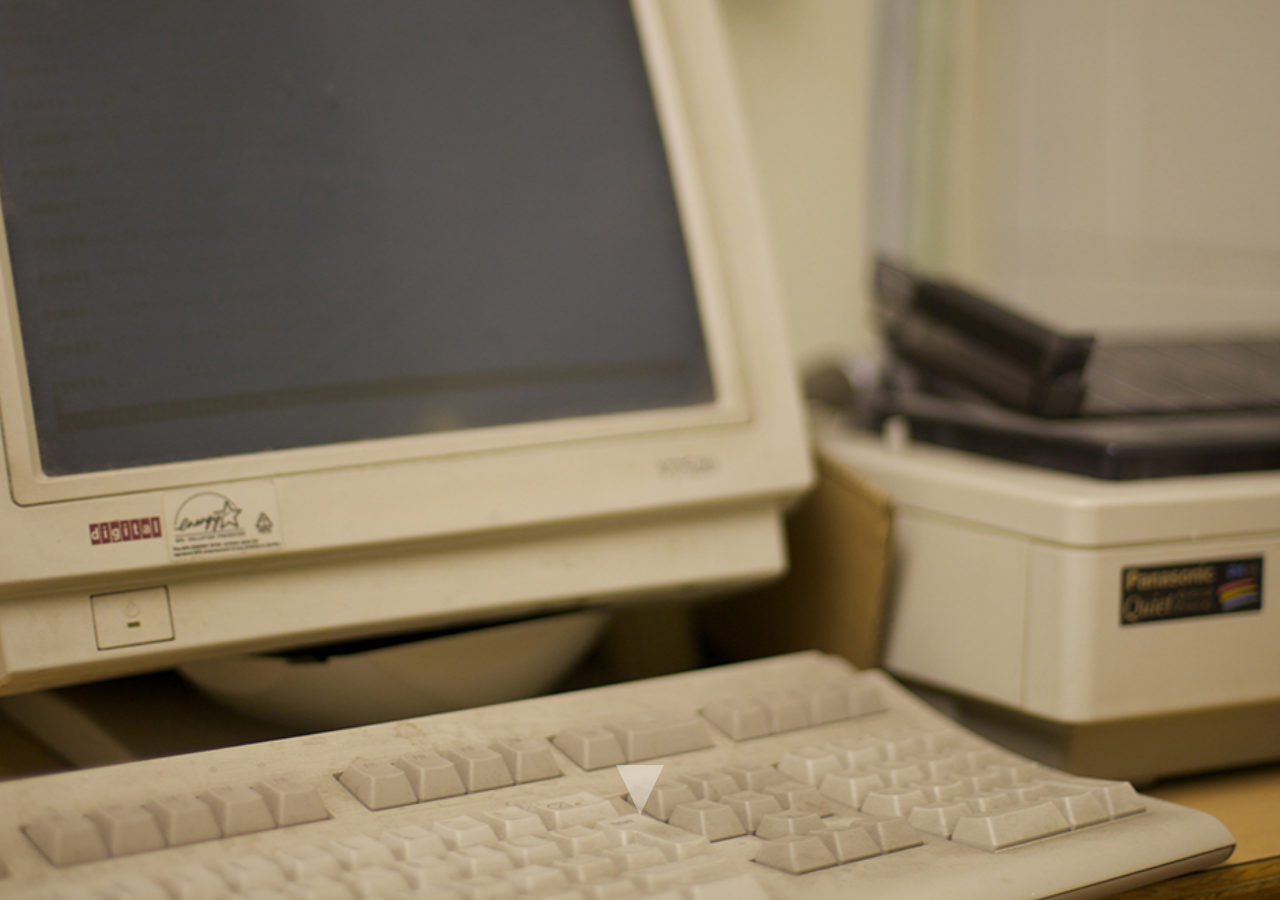
<file: index.html>
<!DOCTYPE html>
<html>
<head>
  <meta charset="utf-8" />
  <meta content=">xyzzy" property="og:title"/>
  <meta content='A hollow voice says "cretin".' property="og:description"/>
  <meta content="https://xyzzy.roadcrosser.xyz/icon.png" property="og:image"/>
  <title>xyzzy</title>
  <meta name="viewport" content="initial-scale=1">
  <link rel="icon" type="image/png" href="icon.png">
  <link rel="stylesheet" type="text/css" href="style.css" media="all">
  <link href='https://fonts.googleapis.com/css?family=Source+Code+Pro:400,700|VT323|Anonymous+Pro|Comfortaa|Ubuntu|Architects+Daughter|Aldrich|Alegreya|Kaushan+Script' rel='stylesheet' type='text/css'>
</head>
<body>
  <div class="parallax">
    <div class="parallax__group" style="z-index: 2;">
      <div class="parallax__layer parallax__layer--back" id="pc">
        <!-- <img src="oldcomputer.jpg"> -->
      </div>
      <div class="parallax__layer parallax__layer--base" style="height: 100%; height: 100vh;">
        <div id="arrow">▼</div>
      </div>
    </div>
    <div class="parallax__group" style="z-index: 3;">
      <div class="parallax__layer parallax__layer--base">
        <div class="colored">
          <div class='command'>>look</div>
          <div class='response'>
            <p class='status'>Server Room</p>
            <p>Mechanical whirrs are heard from throughout the complex, but you don't have time to worry about that right now. The construct stands before you, xyzzy.</p>
          </div>
          <div class='command'>>x xyzzy</div>
          <div class='response'>
            <p>The construct appears to you as an ancient computer, one from the Old Age, a cream-colored CRT Monitor with a cream-colored keyboard in front of it. The tower sits next to the monitor, whirring away. You sense a magical aura connecting this construct to Discord's servers.</p>
            <p>Hidden near the back, you spy a device labelled "Stats Display".</p>
            <p>A single line is displayed on the monitor, which reads <span class='green'>AWAITING INPUT</span>.</p>
          </div>
          <div class='command'>>press key</div>
          <div class='response'>
            <p>You press a key on the keyboard, and the screen goes blank. The whirring intensifies, as it feels to be coming from all around you. You soon feel a sense of dizziness, before passing out.</p>
          </div>
        </div>
      </div>
    </div>
    <div class="parallax__group" style="z-index: 1;">
      <div class="parallax__layer parallax__layer--back" id="sharpc"></div>
      <div class="parallax__layer parallax__layer--base">
        <div id='quotes'>
          <p style="font-family: 'Anonymous Pro', sans-serif;"><a href="http://ifdb.tads.org/viewgame?id=4gxk83ja4twckm6j">You are standing in an open field west of a white house, with a boarded front door.</a></p>
          <p style="font-family: 'Comfortaa', sans-serif;"><a href="http://ifdb.tads.org/viewgame?id=4s7uohdncurgqb0h">The first ray of sunlight lances through the slats in the window-blind. It strikes your eyes, and you feel yourself <i>go</i>.</a></p>
          <p style="font-family: 'Ubuntu', sans-serif;"><a href="http://ifdb.tads.org/viewgame?id=qzftg3j8nh5f34i2">Oh, no - how long have you been asleep? Sure, it was a tough night, but... This is bad. This is very bad.</a></p>
          <p style="font-family: 'Architects Daughter', cursive;"><a href="http://ifdb.tads.org/viewgame?id=mohwfk47yjzii14w">Pig lost! Boss say that it Grunk fault.</a></p>
          <p style="font-family: 'Aldrich', sans-serif;"><a href="http://ifdb.tads.org/viewgame?id=4h62dvooeg9ajtfa">You "hear" a message coming in on the official message line: "PRISM? Perelman here."</a></p>
          <p style="font-family: 'Alegreya', serif;"><a href="http://ifdb.tads.org/viewgame?id=op0uw1gn1tjqmjt7">You take a deep breath of salty air as the first raindrops begin to spatter the pavement, and the swollen, slate-colored clouds that blanket the sky mutter ominous portents amongst themselves over the little coastal town of Anchorhead.</a></p>
          <p style="font-family: 'Kaushan Script', cursive;"><a href="http://ifdb.tads.org/viewgame?id=urxrv27t7qtu52lb">You come around a corner, away from the noise of the opening. There is only one exhibit.</a></p>
        </div>
      </div>
    </div>
    <div class="parallax__group" style="z-index: 3;">
      <div class="parallax__layer--base">
        <div class="colored">
          <div class='command'>>about</div>
          <div class='response'>xyzzy is a Discord Bot that runs <a href="https://en.wikipedia.org/wiki/Interactive_fiction">Interactive Fiction</a> games like <a href="https://en.wikipedia.org/wiki/Zork">Zork</a> within Discord's chat, allowing you to play with others or on the go.</div>
          <div class='command'>>x stats display</div>
          <div class='response'>
            <p>A display sits in the back, almost out of view, consisting of boards with printed text and nixie tubes. The whole thing reads:</p>
            <p class="display">xyzzy is on <span class="green" id="server_count">0000</span> servers with <span class="green" id="session_count">0000</span> currently active sessions.</p>
            <p>You spot a sticky note in the corner reading "data updated hourly".</p>
          </div>
          <div id='buttons'>
            <a href="https://discord.gg/0yNyC2AVoVk5krWV" class="button">Join Server</a><a href="https://xyzzy.roadcrosser.xyz/invite" class="button">Invite Bot</a><a href="https://xyzzy.roadcrosser.xyz/help" class="button">View Bot Help</a><a href="https://xyzzy.roadcrosser.xyz/list" class="button">View game list</a>
            <!-- Due to a dumb thing where browsers will interpret the whitespace between inline elements as text, you have to smoosh these As together to avoid a space character being generated between them. -->
          </div>
          <div id='bottom'>
            <p>There is nothing left;<br>
            to be seen;<br>
            and nothing left;<br>
            to be heard.<br>
            All that remains;<br>
            is the void that envelops us all.</p>
          </div>
        </div>
      </div>
    </div>
  </div>
<script>
  var http_req = new XMLHttpRequest();
  var url = "https://gist.githubusercontent.com/Orangestar12/71d9d9fed77ef81b82c66b92591b80e7/raw/xyzzy_data.json";
  http_req.open("GET", url, false);
  http_req.send(null);

  var json_data = JSON.parse(http_req.responseText);

  var server_count = document.getElementById("server_count");
  var session_count = document.getElementById("session_count");
  server_count.innerHTML = json_data.server_count;
  session_count.innerHTML = json_data.session_count;
</script>
</body>
</html>
</file>
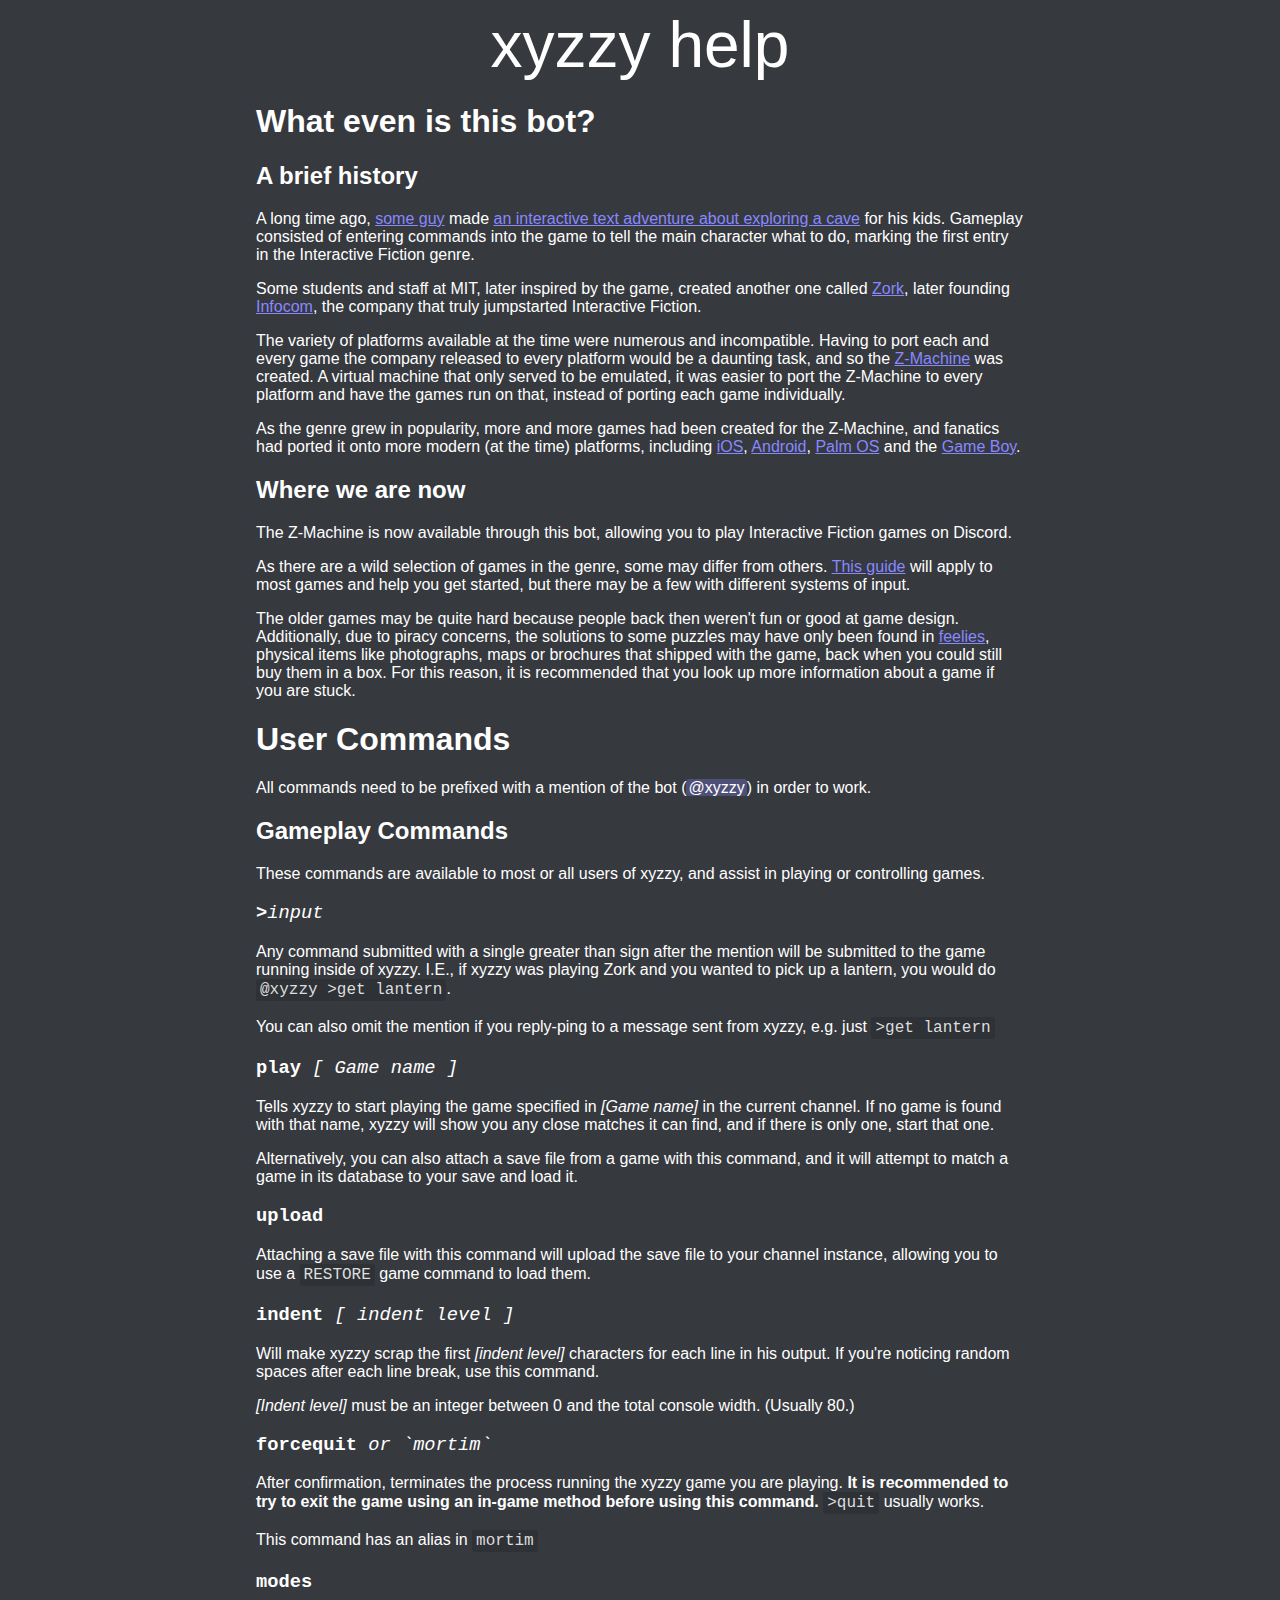
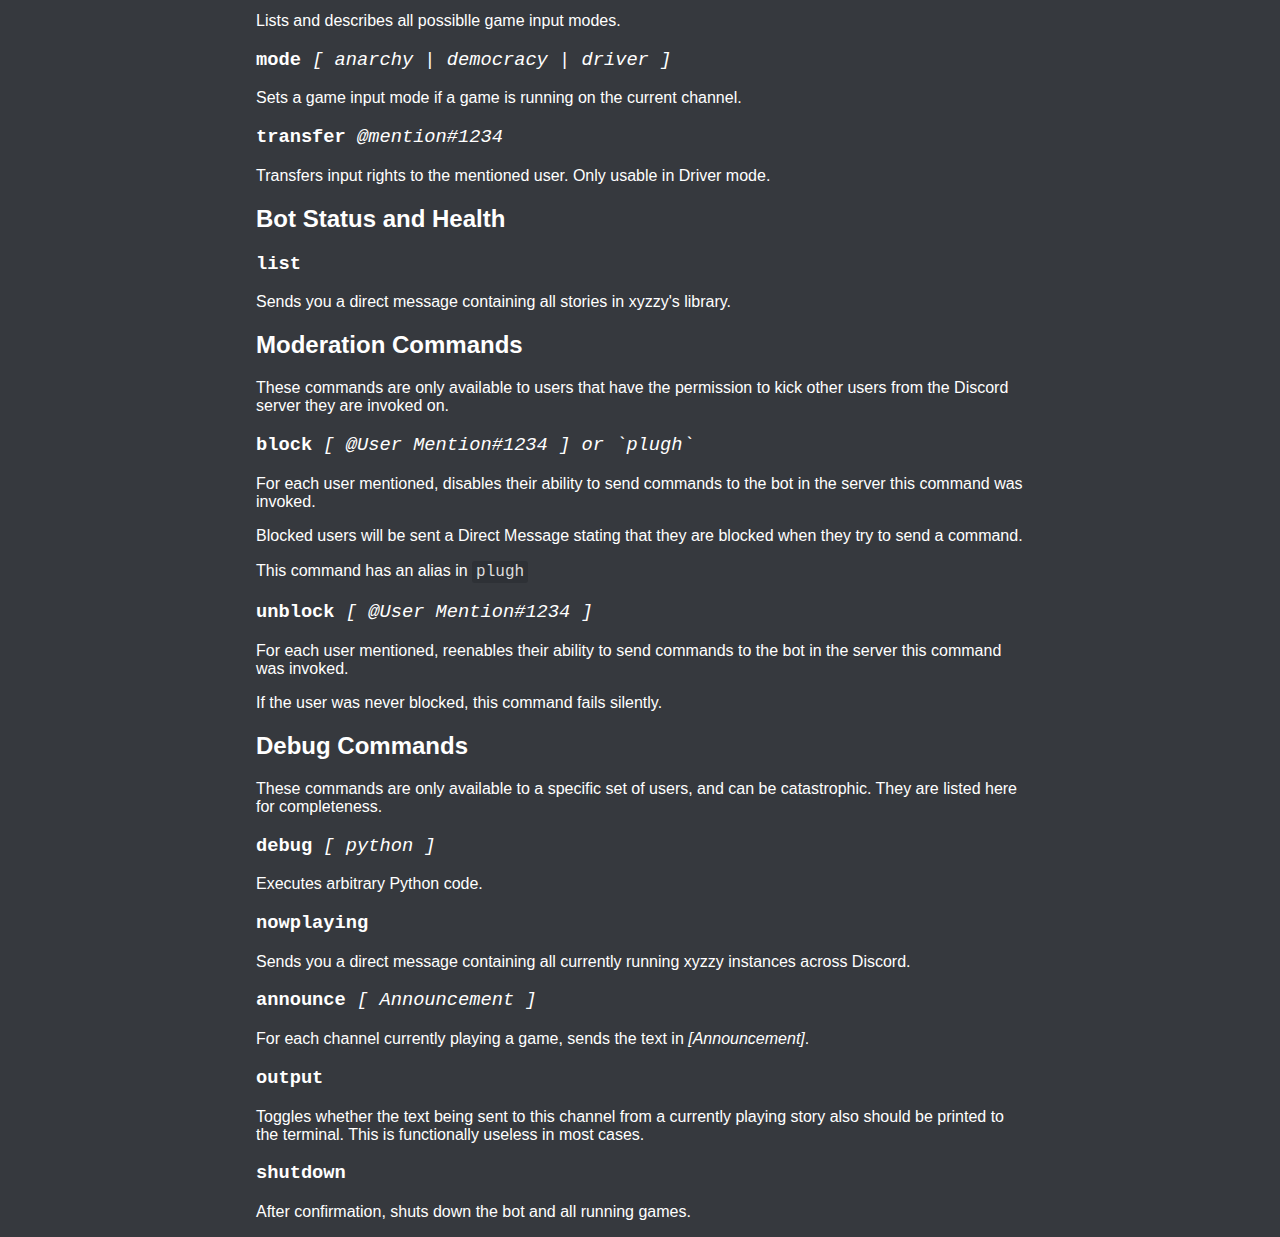
<file: help/index.html>
<!DOCTYPE html>
<html>
<head>
    <title>xyzzy help</title>
    <meta charset="utf-8" />
    <meta content=">help" property="og:title"/>
    <meta content='How to use xyzzy for numpties.' property="og:description"/>
    <meta content="http://xyzzy.roadcrosser.xyz/icon_alt.png" property="og:image"/>
    <link rel="icon" type="image/png" href="../icon_alt.png">
    <link rel="stylesheet" href="./main.css"/>
</head>
<body>
    <header>xyzzy help</header>
    <h1>What even is this bot?</h1>
        <h2>A brief history</h2>
            <p>
                A long time ago, <a href="https://en.wikipedia.org/wiki/William_Crowther_(programmer)">some guy</a> made <a href="https://en.wikipedia.org/wiki/Colossal_Cave_Adventure">an interactive text adventure about exploring a cave</a> for his kids. Gameplay consisted of entering commands into the game to tell the main character what to do, marking the first entry in the Interactive Fiction genre.
            </p>
            <p>
                Some students and staff at MIT, later inspired by the game, created another one called <a href="https://en.wikipedia.org/wiki/Zork">Zork</a>, later founding <a href="https://en.wikipedia.org/wiki/Infocom">Infocom</a>, the company that truly jumpstarted Interactive Fiction.
            </p>
            <p>
                The variety of platforms available at the time were numerous and incompatible. Having to port each and every game the company released to every platform would be a daunting task, and so the <a href="https://en.wikipedia.org/wiki/Z-machine">Z-Machine</a> was created. A virtual machine that only served to be emulated, it was easier to port the Z-Machine to every platform and have the games run on that, instead of porting each game individually.
            </p>
            <p>
                As the genre grew in popularity, more and more games had been created for the Z-Machine, and fanatics had ported it onto more modern (at the time) platforms, including <a href="https://en.wikipedia.org/wiki/IOS">iOS</a>, <a href="https://en.wikipedia.org/wiki/Android_(operating_system)">Android</a>, <a href="https://en.wikipedia.org/wiki/Palm_OS">Palm OS</a> and the <a href="https://en.wikipedia.org/wiki/Game_Boy">Game Boy</a>.
            </p>
        <h2>Where we are now</h2>
            <p>
                The Z-Machine is now available through this bot, allowing you to play Interactive Fiction games on Discord.
            </p>
            <p>
                As there are a wild selection of games in the genre, some may differ from others. <a href="http://pr-if.org/doc/play-if-card/play-if-card.html">This guide</a> will apply to most games and help you get started, but there may be a few with different systems of input.
            </p>
            <p>
                The older games may be quite hard because people back then weren't fun or good at game design. Additionally, due to piracy concerns, the solutions to some puzzles may have only been found in <a href="http://www.ifwiki.org/index.php/Feelies">feelies</a>, physical items like photographs, maps or brochures that shipped with the game, back when you could still buy them in a box. For this reason, it is recommended that you look up more information about a game if you are stuck.
            </p>

    <h1>User Commands</h1>
        <p>
            All commands need to be prefixed with a mention of the bot (<span class="mention">@xyzzy</span>) in order to work.
        </p>
        <h2>Gameplay Commands</h2>
            <p>
                These commands are available to most or all users of xyzzy, and assist in playing or controlling games.
            </p>
            <h3 class="xyzzy-command" id="input">
                ><span class="options">input</span>
            </h3>
            <p>
                Any command submitted with a single greater than sign after the mention will be submitted to the game running inside of xyzzy. I.E., if xyzzy was playing Zork and you wanted to pick up a lantern, you would do <code>@xyzzy >get lantern</code>.
            </p>
            <p>
                You can also omit the mention if you reply-ping to a message sent from xyzzy, e.g. just <code>>get lantern</code>
            </p>
            <h3 class="xyzzy-command" id="play">
                play <span class="options">[ Game name ]</span>
            </h3>
            <p>
                Tells xyzzy to start playing the game specified in <i>[Game name]</i> in the current channel. If no game is found with that name, xyzzy will show you any close matches it can find, and if there is only one, start that one.
            </p>
            <p>
                Alternatively, you can also attach a save file from a game with this command, and it will attempt to match a game in its database to your save and load it.
            </p>
            <h3 class="xyzzy-command" id="upload">
                upload
            </h3>
            <p>
                Attaching a save file with this command will upload the save file to your channel instance, allowing you to use a <code>RESTORE</code> game command to load them.
            </p>
            <h3 class="xyzzy-command" id="indent">
                indent <span class="options">[ indent level ]</span>
            </h3>
            <p>
                Will make xyzzy scrap the first <i>[indent level]</i> characters for each line in his output. If you're noticing random spaces after each line break, use this command.
            </p>
            <p>
                <i>[Indent level]</i> must be an integer between 0 and the total console width. (Usually 80.)
            </p>
            <h3 class="xyzzy-command" id="forcequit">
                forcequit <span class="options">or `mortim`</span>
            </h3>
            <p>
                After confirmation, terminates the process running the xyzzy game you are playing. <b>It is recommended to try to exit the game using an in-game method before using this command.</b> <code>>quit</code> usually works.
            </p>
            <p>
                This command has an alias in <code>mortim</code>
            </p>
            <h3 class="xyzzy-command" id="modes">
                modes
            </h3>
            <p>
                Lists and describes all possiblle game input modes.
            </p>
            <h3 class="xyzzy-command" id="mode">
                mode <span class="options">[ anarchy | democracy | driver ]</span>
            </h3>
            <p>
                Sets a game input mode if a game is running on the current channel.
            </p>
            <h3 class="xyzzy-command" id="transfer">
                transfer <span class="options">@mention#1234</span>
            </h3>
            <p>
                Transfers input rights to the mentioned user. Only usable in Driver mode.
            </p>
        <h2>Bot Status and Health</h2>
            <h3 class="xyzzy-command" id="list">
                list
            </h3>
            <p>
                Sends you a direct message containing all stories in xyzzy's library.
            </p>
        <h2>Moderation Commands</h3>
            <p>
                These commands are only available to users that have the permission to kick other users from the Discord server they are invoked on.
            </p>
            <h3 class="xyzzy-command" id="block">
                block <span class="options">[ @User Mention#1234 ] or `plugh`</span>
            </h3>
            <p>
                For each user mentioned, disables their ability to send commands to the bot in the server this command was invoked.
            </p>
            <p>
                Blocked users will be sent a Direct Message stating that they are blocked when they try to send a command.
            </p>
            <p>
                This command has an alias in <code>plugh</code>
            </p>
            <h3 class="xyzzy-command" id="unblock">
                unblock <span class="options">[ @User Mention#1234 ]</span>
            </h3>
            <p>
                For each user mentioned, reenables their ability to send commands to the bot in the server this command was invoked.
            </p>
            <p>
                If the user was never blocked, this command fails silently.
            </p>
        <h2>Debug Commands</h2>
            <p>
                These commands are only available to a specific set of users, and can be catastrophic. They are listed here for completeness.
            </p>
            <h3 class="xyzzy-command" id="debug">
                debug <span class="options">[ python ]</span>
            </h3>
            <p>
                Executes arbitrary Python code.
            </p>
            <h3 class="xyzzy-command" id="nowplaying">
                nowplaying
            </h3>
            <p>
                Sends you a direct message containing all currently running xyzzy instances across Discord.
            </p>
            <h3 class="xyzzy-command" id="announce">
                announce <span class="options">[ Announcement ]</span>
            </h3>
            <p>
                For each channel currently playing a game, sends the text in <i>[Announcement]</i>.
            </p>
            <h3 class="xyzzy-command" id="output">
                output
            </h3>
            <p>
                Toggles whether the text being sent to this channel from a currently playing story also should be printed to the terminal. This is functionally useless in most cases.
            </p>
            <h3 class="xyzzy-command" id="shutdown">
                shutdown
            </h3>
            <p>
                After confirmation, shuts down the bot and all running games.
            </p>
</body>
</html>
</file>
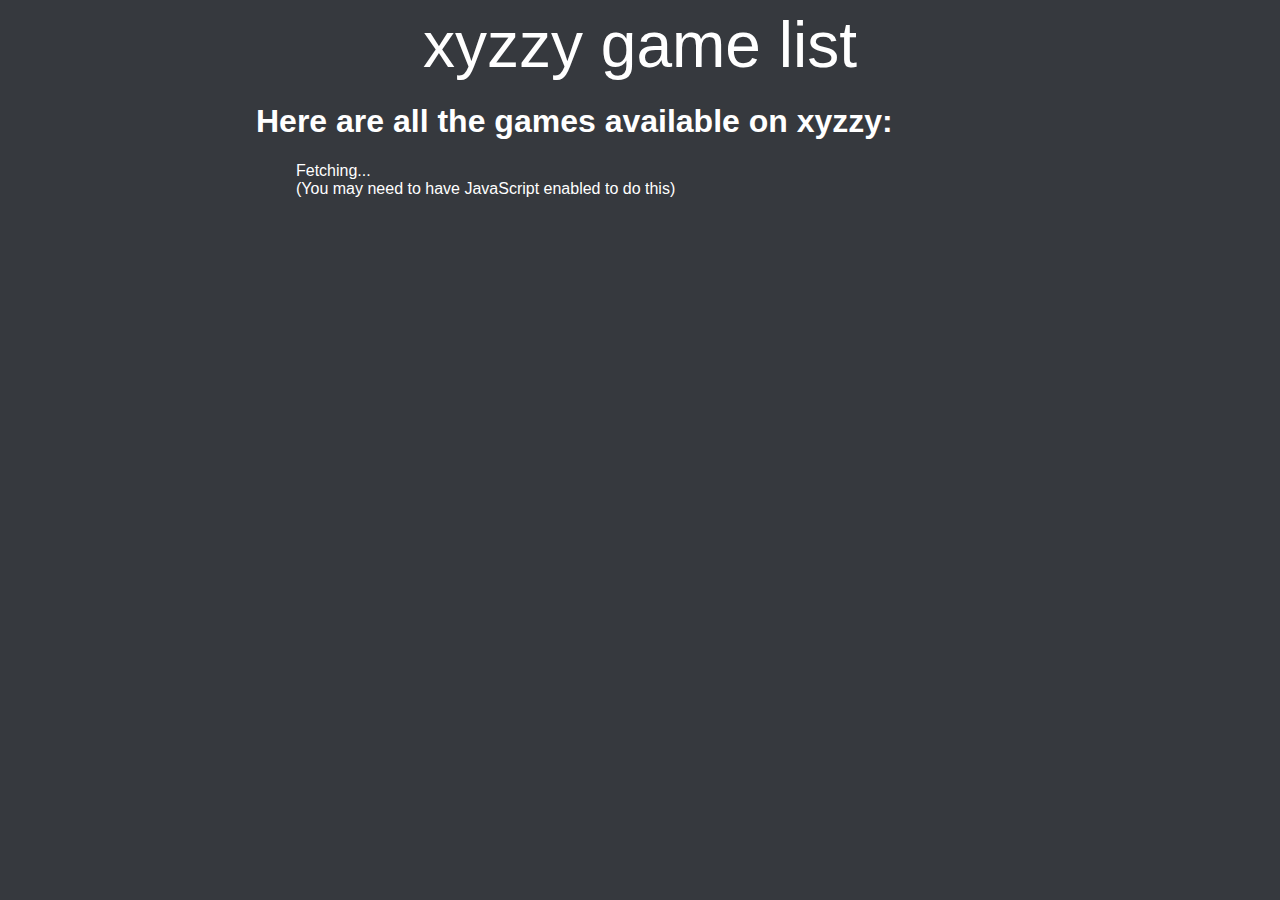
<file: list/index.html>
<!DOCTYPE html>
<html>
<head>
    <meta content=">list" property="og:title"/>
    <meta content="This bot sure has a ton of games..." property="og:description"/>
    <meta content="http://xyzzy.roadcrosser.xyz/icon_alt.png" property="og:image"/>
    <link rel="icon" type="image/png" href="../icon_alt.png">
    <link rel="stylesheet" href="./main.css"/>
    <title>xyzzy full game list</title>
</head>
<body>
    <header>xyzzy game list</header>
    <h1>Here are all the games available on xyzzy:</h2>
    <ul id=game_list>
        <li>Fetching...</li>
        <li>(You may need to have JavaScript enabled to do this)</li>
    </ul>
</body>
<script>
  var http_req = new XMLHttpRequest();
  var url = "https://gist.githubusercontent.com/Orangestar12/71d9d9fed77ef81b82c66b92591b80e7/raw/xyzzy_games.json";
  http_req.open("GET", url, false);
  http_req.send(null);

  var json_data = JSON.parse(http_req.responseText);
  
  const list=json_data.map(item=>{
    if(item[1]!==null){
      return `<li><a href="${item[1]}">${item[0]}</a></li>` 
    } else {
      return `<li>${item[0]}</li>` 
    }
  }).join("");

  var game_list = document.getElementById("game_list");
  game_list.innerHTML = list;
</script>
</html>
</file>
<file: style.css>
/* frames for arrow animation */

@-webkit-keyframes slowbob{
  0% {
    -webkit-transform: translateY(0);
  }
  50% {
    -webkit-transform: translateY(10px);
  }
  100% {
    -webkit-transform: translateY(0);
  }
}
@keyframes slowbob{
  0% {
    transform: translateY(0);
  }
  50% {
    transform: translateY(10px);
  }
  100% {
    transform: translateY(0);
  }
}

/* main rules */

* {
  margin:0;
  padding:0;
}

html, body { min-height: 100%; }

body {
  background-color: #36393E;
  margin-left:auto;
  margin-right:auto;
  color: #FFFFFF;

  font-family: 'Source Code Pro';
}

/* css3 shape */
#arrow {
  /* hang at bottom of div */
  position: absolute;
  left: 0;
  right: 0;
  bottom: 0;
  margin-bottom: 50px;

  font-size: 100px;
  text-align: center;

  /* defining the shape
	width: 0;
  margin-left: auto;
  margin-right: auto;
	border-left: 25px solid transparent;
	border-right: 25px solid transparent;
	border-top: 50px solid #FFFFFF;
  padding: 0;
  */

  /* prettiness */
  color: white;
  opacity: 0.4;
  animation: slowbob 2s infinite;
}

/* text content styles */

.command {
  font-family: 'VT323';
  font-size: 150%;
  text-align: center;
  padding-top: 100px;
  padding: 0;
}

.response {
  padding: 50px 0;
  max-width: 600px;
  margin-left: auto;
  margin-right: auto;
}

.status {
  font-weight: bold;
}

/* image rules for bgs */

#pc {
  background-image: url('oldcomputer.jpg');
  background-size: cover;
  background-position: 20% 80%;
}

#sharpc {
  height: 150vh;
}

#sharpc::before {
  content: '';

  position: absolute;
  left: 0; right: 0; top: 0; bottom: 0;

  background-image: linear-gradient(rgba(66,66,66,0.5),rgba(66,66,66,0.5)), url('sharpcalc.jpg');
  background-size: cover;
  background-position: 50% 80%;

  -webkit-filter: blur(2px);
  filter: blur(2px);

  /* opacity: 0.5; */
}

.colored {
  text-align: justify;
  padding: 100px 20px;
  background-color: #36393E;
}

p {
  margin: 1em 0;
}

#quotes {
  padding: 50px 20px 50px 20px;
  text-align: center;
  line-height: 1.8;
  margin-left: auto;
  margin-right: auto;
  max-width: 950px;
  text-shadow: 0 0 5px #141414;
  font-size: 18px;
}

#quotes p {
  margin: 2em 0;
}

span.green{
  color: #24f311;
  font-weight: bold;
}

.display{
  font-size: 150%;
}

#buttons {
  text-align: center;
}

a {
  /* override <a> defaults */
  text-decoration: none;
  color: #FFFFFF;
}

a:hover {
  /* override <a> defaults */
  text-decoration: underline;
  color: #FFFFFF;
}

#quotes a:hover {
  text-decoration: none;
}

a.button {
  /* positioning */
  display: inline-block;
  margin: 5px;
  padding: 15px 32px;
  text-align: center;
  min-width: 100px;

  /* pretty it up */
  background-color: #2E3136;
  font-family: 'VT323';
  font-size: 125%;
  text-decoration: none;
  box-shadow: 0 0 1px rgba(0,0,0,0);

  /* webkit hack to make transforms look good */
  /* because will-change isn't supported everywhere */
  -webkit-transform: translateZ(0);
  transform: translateZ(0);
  -webkit-backface-visibility: hidden;
  backface-visibility: hidden;
  -moz-osx-font-smoothing: grayscale;

  /* relative positioning to hook ::before to element */
  position: relative;
}

a.button.disabled {
  color: #AAAAAA;
}

a.button::before {
  content: ">";
  position: absolute;
  left: 1em;
  padding: 0 1px;

  /* set up for transition */
  -webkit-transform: translateX(0);
  transform: translateX(0);

  /* dear roadcrosser: why didn't you use the shorthand?!?!? */
  -webkit-transition: 0.1s transform ease-out;
  transition: 0.1s transform ease-out;
}

a.button:not(.disabled):hover::before,
a.button:not(.disabled):active::before {
  -webkit-transform: translateX(4px);
  transform: translateX(4px);
}


#bottom {
  text-align: center;
  justify-content:center;
  margin-top: 80%;
  margin-top: 80vh;
}

/*                                               */
/* Parallax Code: From http://keithclark.co.uk/. */
/*                                               */

.parallax {
  height: 500px; /* fallback for older browsers */
  height: 100vh;
  overflow-x: hidden;
  overflow-y: auto;
  -webkit-perspective: 300px;
  perspective: 300px;
  -webkit-perspective-origin-x: 98%;
  perspective-origin-x: 98%;
}

.parallax__group {
  position: relative;
  -webkit-transform-style: preserve-3d;
  transform-style: preserve-3d;
}

.parallax__layer {
  position: absolute;
  top: 0;
  left: 0;
  right: 0;
  bottom: 0;
  -webkit-transform-origin-x: 100%;
  transform-origin-x: 100%;
}

.parallax__layer--base {
  -webkit-transform: translateZ(0);
  transform: translateZ(0);

  position: static; /* allows layer to grow with content */
}

.parallax__layer--back {
  -webkit-transform: translateZ(-300px) scale(2);
  transform: translateZ(-300px) scale(2);

  width: 150vw;
}
</file>
<file: help/main.css>
@font-face {
    font-family: Whitney Book;
    src: url(https://discordapp.com/assets/e8acd7d9bf6207f99350ca9f9e23b168.woff) format('woff');
}
body {
    background: #36393E;
    color: #FFF;
    margin-left: 20%;
    margin-right: 20%;
    font-family: Whitney Book,Helvetica Neue,Helvetica,Arial,Lucida Grande,sans-serif;
}

header {
    font-size: 4em;
    text-align: center;
}

code {
    display: inline-block;
    background: #2E3136;
    border-radius: 3px;
    color: #DDD;
    font-family: Consolas,Liberation Mono,Menlo,Courier,monospace;
    padding: 2px 4px;
}
code.block {
    display: block;
    padding: 0.65em;
    border: 1px solid #282B30;
}

.xyzzy-command {
  font-family: Consolas,Liberation Mono,Menlo,Courier,monospace;
}
.options {
    font-style: italic;
    font-weight: normal;
}

a, a:visited { color: #88F; }
a:hover { color: #DDF; }

p.todo {
    font-style: italic;
    font-weight: bold;
}
p.todo::before {
    content: 'TODO: ';
    color: #D44;
}

.mention {
    color: #FFF;
    font-weight: 500;
    background: rgba(136, 136, 255, 0.3);
    padding: 0 2px;
    border-radius: 3px;
}
.mention:hover {
    background: #88F;
}
</file>
<file: list/main.css>
@font-face {
          font-family: Whitney Book;
          src: url(https://discordapp.com/assets/e8acd7d9bf6207f99350ca9f9e23b168.woff) format('woff');
        }
body {
    background: #36393E;
    color: #FFF;
    margin-left: 20%;
    margin-right: 20%;
    font-family: Whitney Book,Helvetica Neue,Helvetica,Arial,Lucida Grande,sans-serif;
}

header {
    font-size: 4em;
    text-align: center;
}

ul {
    list-style-type: none;
}

a {
    color: #FFF;
    text-decoration: none;
}

a:visited {
    color: #FFF;
    text-decoration: none;
}

a:hover {
    color: #FFF;
    text-decoration: underline;
}
</file>
